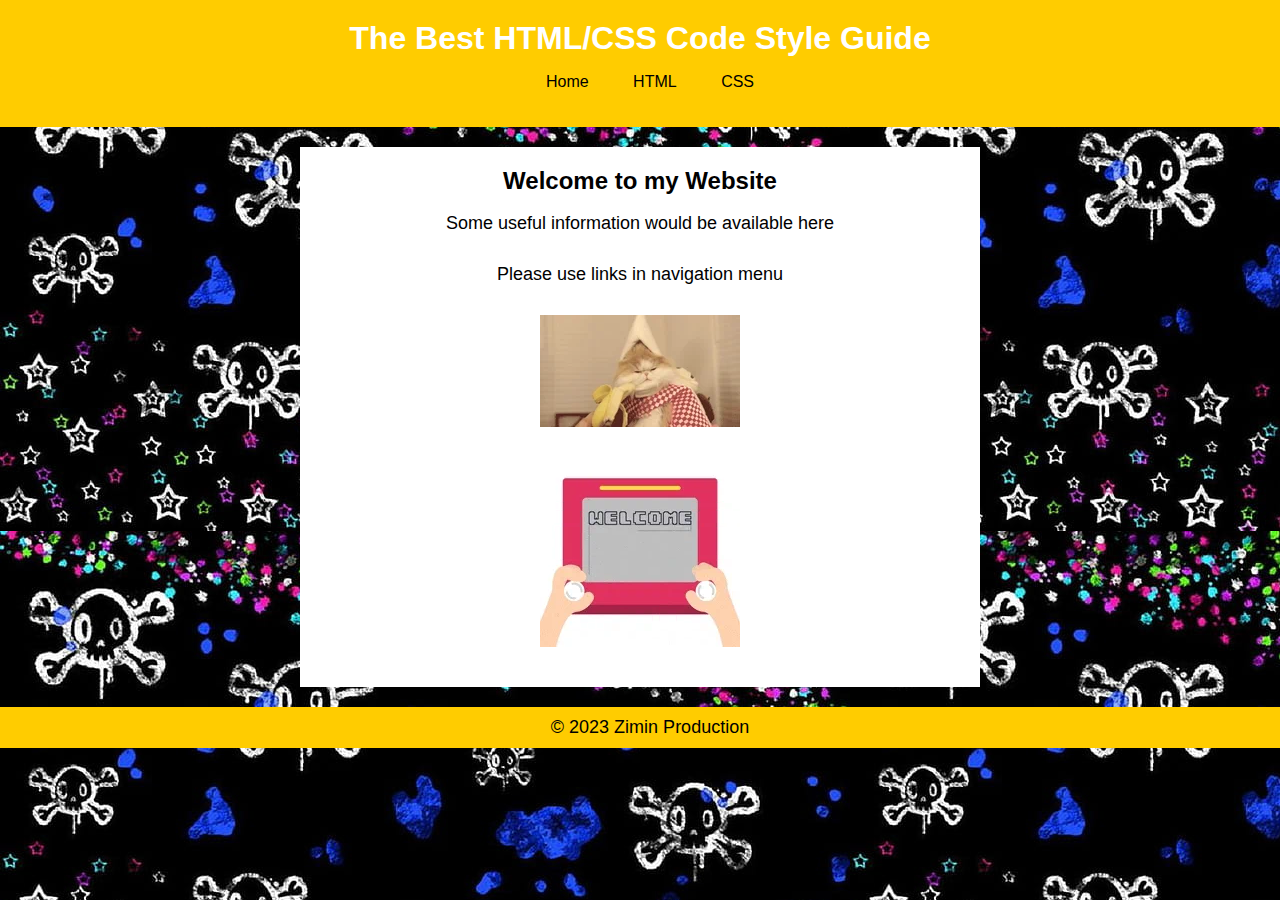
<file: index.html>
<!DOCTYPE html>
<html lang="ru">

<head>
  <meta charset="UTF-8">
  <meta name="viewport" content="width=device-width, initial-scale=1.0">

  <link rel="stylesheet" href="styles/styles.css">
  <title>Code style</title>
</head>

<body>

  <header>
    <h1>The Best HTML/CSS Code Style Guide</h1>
    <nav>
      <ul class="nav__list">
        <li class="nav__element"><a class="nav__link" href="index.html">Home</a></li>
        <li class="nav__element"><a class="nav__link" href="html.html">HTML</a></li>
        <li class="nav__element"><a class="nav__link" href="css.html">CSS</a></li>
      </ul>
    </nav>
  </header>

  <main>
    <section class="intro">
      <h2>Welcome to my Website</h2>
      <p>Some useful information would be available here</p>
      <p>Please use links in navigation menu</p>
      <figure>
        <img src="/assets/gifs/200w.webp" alt="Cat eating banana gif animation">
      </figure>
      <figure>
        <img src="/assets/gifs/200w1.webp" alt="Welcome to my website gif animation">
      </figure>
    </section>
  </main>

  <footer>
    <p>&copy; 2023 Zimin Production</p>
  </footer>

</body>

</html>
</file>
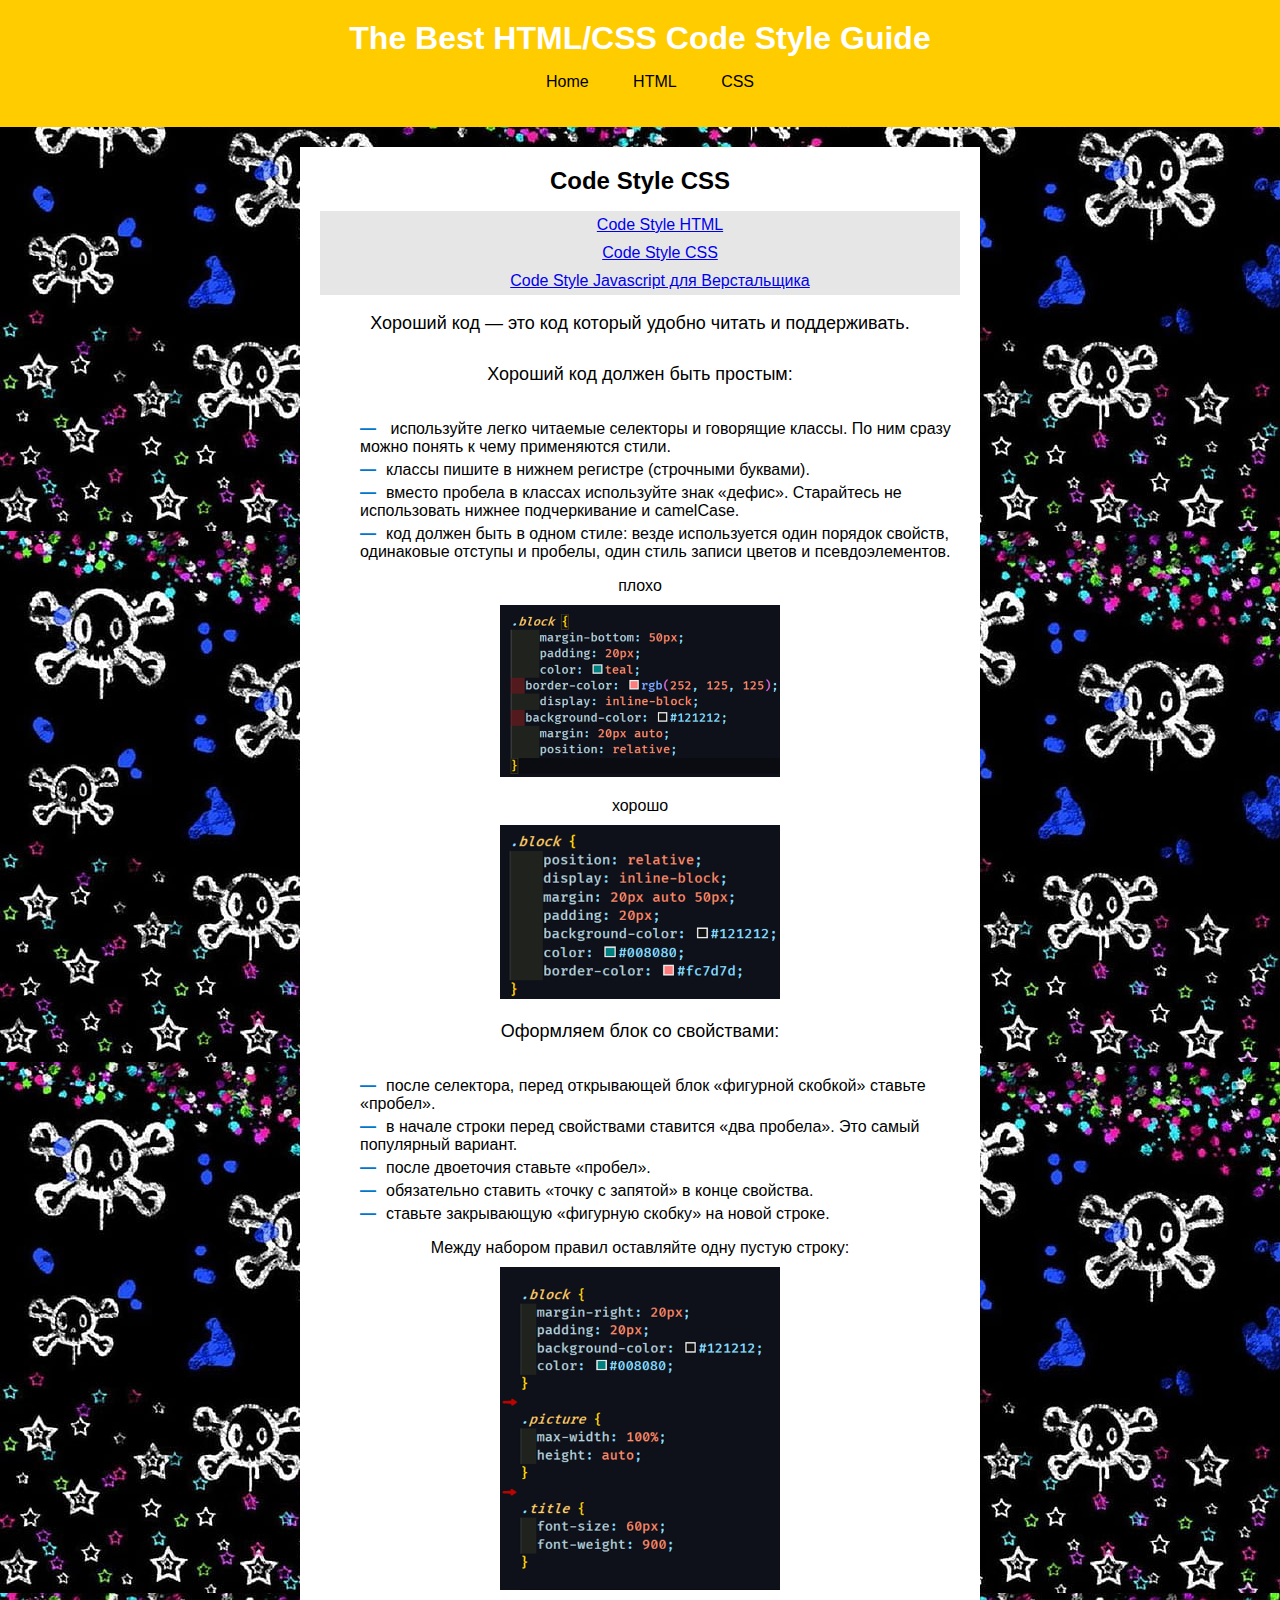
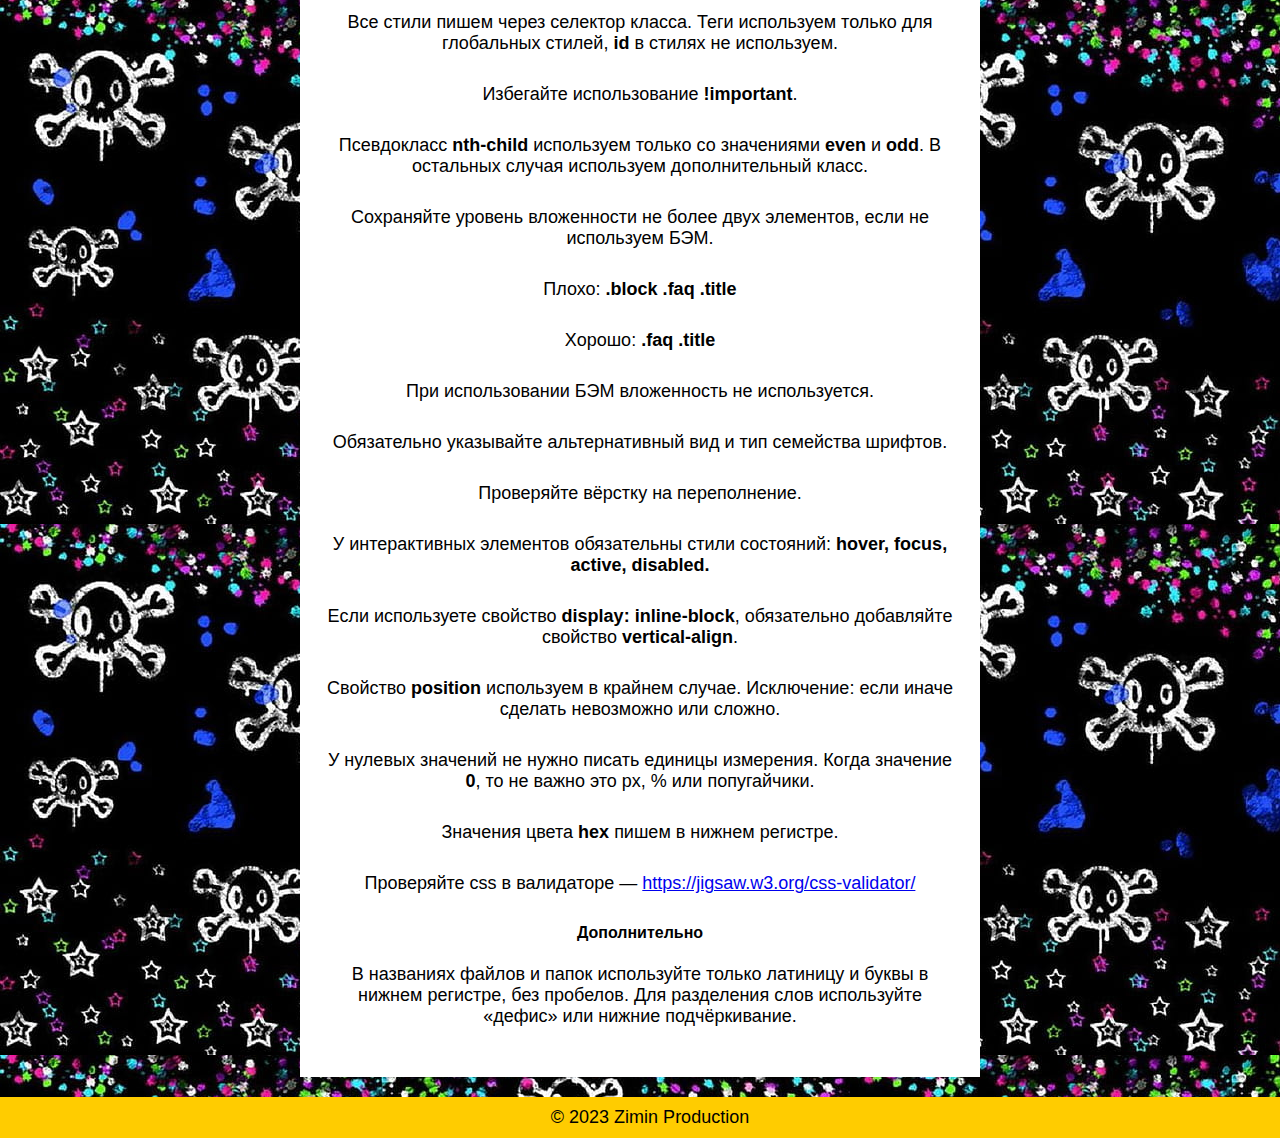
<file: css.html>
<!DOCTYPE html>
<html lang="ru">

<head>
  <meta charset="UTF-8">
  <meta name="viewport" content="width=device-width, initial-scale=1.0">

  <link rel="stylesheet" href="styles/styles.css">
  <title>Code style - CSS</title>
</head>

<body>

  <header>
    <h1>The Best HTML/CSS Code Style Guide</h1>
    <nav>
      <ul class="nav__list">
        <li class="nav__element"><a class="nav__link" href="index.html">Home</a></li>
        <li class="nav__element"><a class="nav__link" href="html.html">HTML</a></li>
        <li class="nav__element"><a class="nav__link" href="css.html">CSS</a></li>
      </ul>
    </nav>
  </header>

  <main>
    <article>
      <h2>Code Style CSS</h2>

      <aside>
        <ul class="recommended-links__list">
          <li class="recommended-links__element">
            <a href="https://www.notion.so/Code-Style-HTML-6cabd2a939ad42f086410779e18a1066?pvs=21">Code Style HTML</a>
          </li>
          <li class="recommended-links__element">
            <a href="https://www.notion.so/Code-Style-CSS-5021e31124f8489a9bce3a7097e99858?pvs=21">Code Style CSS</a>
          </li>
          <li class="recommended-links__element">
            <a href="https://www.notion.so/Code-Style-Javascript-b46b53a200ba41cb81b4bfcb9ba283ca?pvs=21">Code Style Javascript для Верстальщика</a>
          </li>
        </ul>
      </aside>

      <p>Хороший код — это код который удобно читать и поддерживать.</p>

      <p>Хороший код должен быть простым:</p>
      <ul class="bullet-dash__list">
        <li class="bullet-dash__element">
          используйте легко читаемые селекторы и говорящие классы. По ним сразу можно понять к чему применяются стили.
        </li>
        <li class="bullet-dash__element">классы пишите в нижнем регистре (строчными буквами).</li>
        <li class="bullet-dash__element">вместо пробела в классах используйте знак «дефис». Старайтесь не использовать нижнее подчеркивание и
          camelCase.</li>
        <li class="bullet-dash__element">код должен быть в одном стиле: везде используется один порядок свойств, одинаковые отступы и пробелы, один
          стиль записи цветов и псевдоэлементов.</li>
      </ul>

      <figure>
        <figcaption>плохо</figcaption>
        <img src="assets/article/css/style-bad.png" alt="Пример плохого расположения свойств стилей">
      </figure>
      <figure>
        <figcaption>хорошо</figcaption>
        <img src="assets/article/css/style-good.png" alt="Пример хорошего расположения свойств стилей">
      </figure>

      <p>Оформляем блок со свойствами:</p>
      <ul class="bullet-dash__list">
        <li class="bullet-dash__element">после селектора, перед открывающей блок «фигурной скобкой» ставьте «пробел».</li>
        <li class="bullet-dash__element">в начале строки перед свойствами ставится «два пробела». Это самый популярный вариант.</li>
        <li class="bullet-dash__element">после двоеточия ставьте «пробел».</li>
        <li class="bullet-dash__element">обязательно ставить «точку с запятой» в конце свойства.</li>
        <li class="bullet-dash__element">ставьте закрывающую «фигурную скобку» на новой строке.</li>
      </ul>

      <figure>
        <figcaption>Между набором правил оставляйте одну пустую строку:</figcaption>
        <img src="assets/article/css/newline.png" alt="Пример стилей с переносом строки после каждого элемента">
      </figure>

      <p>Все стили пишем через селектор класса. Теги используем только для глобальных стилей, <b>id</b> в стилях не
        используем.</p>

      <p>Избегайте использование <b>!important</b>.</p>

      <p>Псевдокласс <b>nth-child</b> используем только со значениями <b>even</b> и <b>odd</b>. В остальных случая
        используем дополнительный класс.</p>

      <p>Сохраняйте уровень вложенности не более двух элементов, если не используем БЭМ.</p>
      <p>Плохо: <b>.block .faq .title</b></p>
      <p>Хорошо: <b>.faq .title</b></p>

      <p>При использовании БЭМ вложенность не используется.</p>
      <p>Обязательно указывайте альтернативный вид и тип семейства шрифтов.</p>
      <p>Проверяйте вёрстку на переполнение.</p>
      <p>У интерактивных элементов обязательны стили состояний: <b>hover, focus, active, disabled.</b></p>
      <p>Если используете свойство <b>display: inline-block</b>, обязательно добавляйте свойство <b>vertical-align</b>.
      </p>
      <p>Свойство <b>position</b> используем в крайнем случае. Исключение: если иначе сделать невозможно или сложно.</p>
      <p>У нулевых значений не нужно писать единицы измерения. Когда значение <b>0</b>, то не важно это px, % или
        попугайчики.</p>
      <p>Значения цвета <b>hex</b> пишем в нижнем регистре.</p>
      <p>Проверяйте css в валидаторе — <a
          href="https://jigsaw.w3.org/css-validator/">https://jigsaw.w3.org/css-validator/</a></p>

      <section>
        <h4>Дополнительно</h4>
        <p>В названиях файлов и папок используйте только латиницу и буквы в нижнем регистре, без пробелов. Для
          разделения слов используйте «дефис» или нижние подчёркивание. </p>
      </section>
    </article>
  </main>

  <footer>
    <p>&copy; 2023 Zimin Production</p>
  </footer>

</body>

</html>
</file>
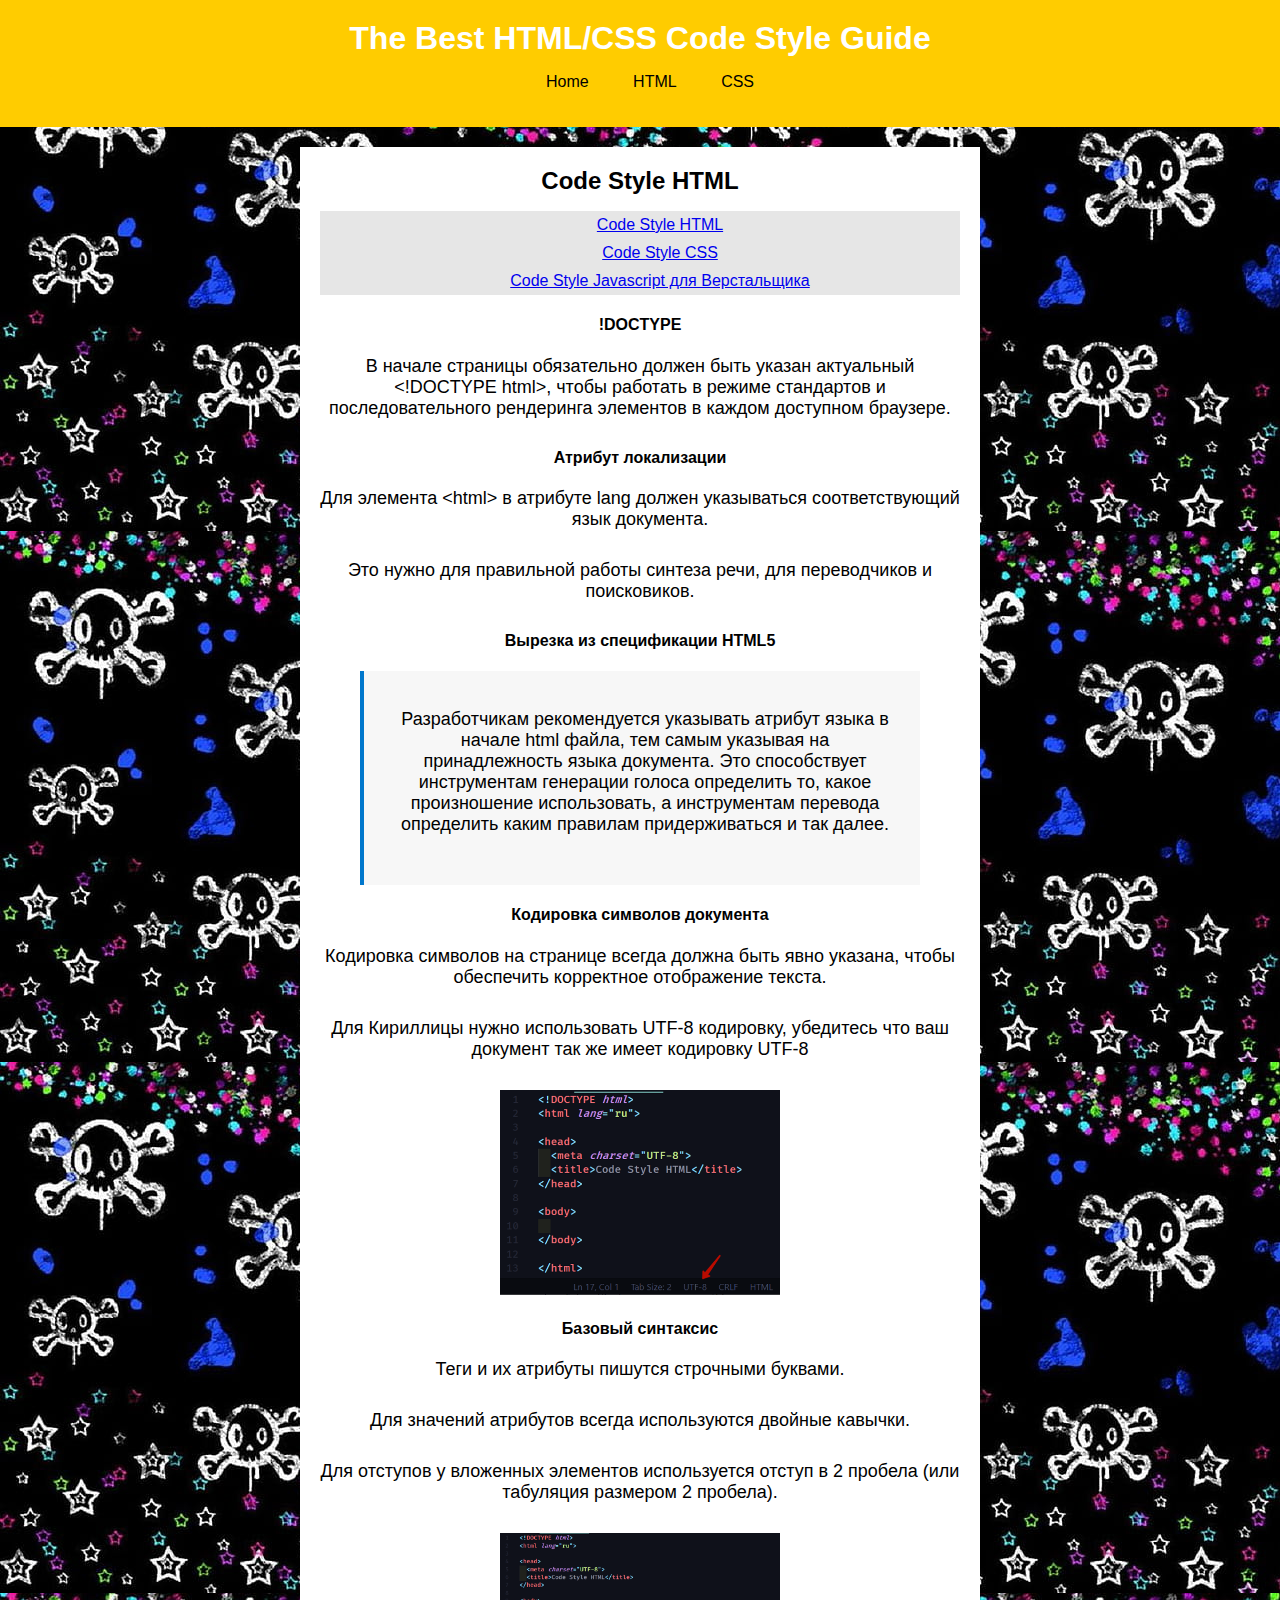
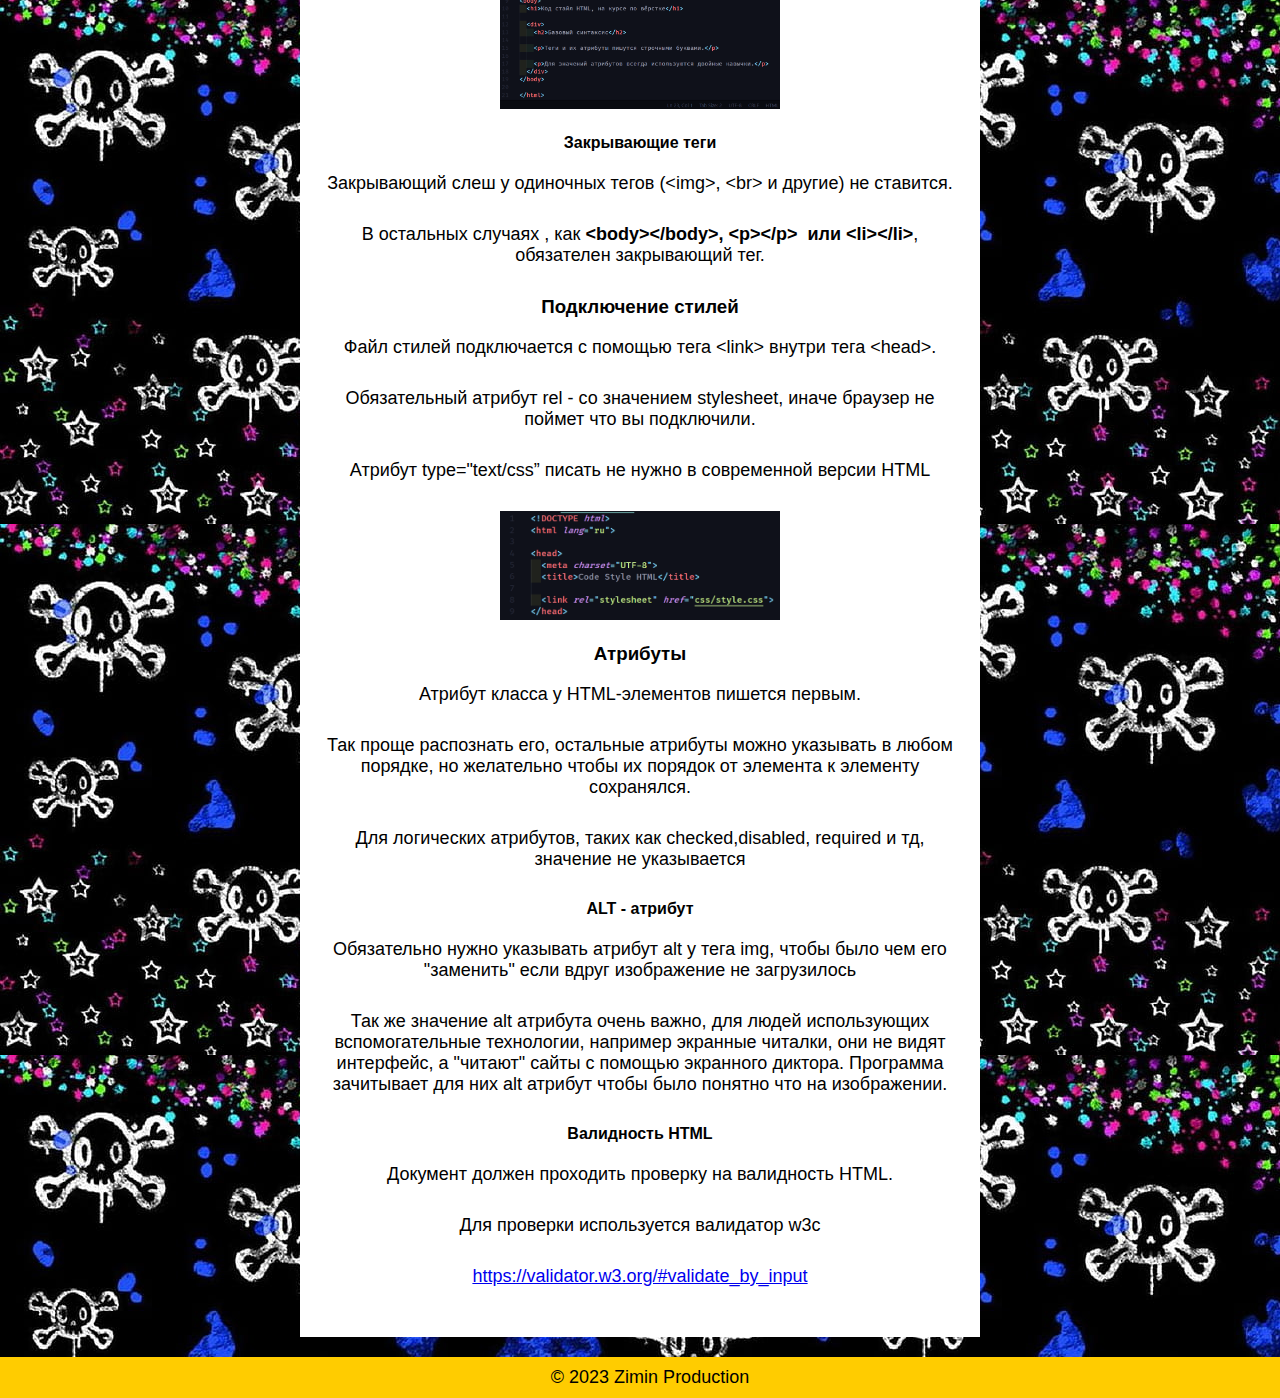
<file: html.html>
<!DOCTYPE html>
<html lang="ru">

<head>
  <meta charset="UTF-8">
  <meta name="viewport" content="width=device-width, initial-scale=1.0">

  <link rel="stylesheet" href="styles/styles.css">
  <title>Code style - HTML</title>
</head>

<body>

  <header>
    <h1>The Best HTML/CSS Code Style Guide</h1>
    <nav>
      <ul class="nav__list">
        <li class="nav__element"><a class="nav__link" href="index.html">Home</a></li>
        <li class="nav__element"><a class="nav__link" href="html.html">HTML</a></li>
        <li class="nav__element"><a class="nav__link" href="css.html">CSS</a></li>
      </ul>
    </nav>
  </header>

  <main>
    <article>
      <h2>Code Style HTML</h2>

      <aside>
        <ul class="recommended-links__list">
          <li class="recommended-links__element">
            <a href="https://www.notion.so/Code-Style-HTML-6cabd2a939ad42f086410779e18a1066?pvs=21">Code Style HTML</a>
          </li>
          <li class="recommended-links__element">
            <a href="https://www.notion.so/Code-Style-CSS-5021e31124f8489a9bce3a7097e99858?pvs=21">Code Style CSS</a>
          </li>
          <li class="recommended-links__element">
            <a href="https://www.notion.so/Code-Style-Javascript-b46b53a200ba41cb81b4bfcb9ba283ca?pvs=21">Code Style Javascript для Верстальщика</a>
          </li>
        </ul>
      </aside>

      <section>
        <h4>!DOCTYPE</h4>
        <p>В начале страницы обязательно должен быть указан актуальный &lt;!DOCTYPE html&gt;, чтобы работать в режиме
          стандартов и последовательного рендеринга элементов в каждом доступном браузере.</p>
      </section>

      <section>
        <h4>Атрибут локализации</h4>
        <p>Для элемента &lt;html&gt; в атрибуте lang должен указываться соответствующий язык документа.</p>
        <p>Это нужно для правильной работы синтеза речи, для переводчиков и поисковиков.</p>

        <section>
          <h4>Вырезка из спецификации HTML5</h4>
          <blockquote>
            <p>Разработчикам рекомендуется указывать атрибут языка в начале html файла, тем самым указывая на
              принадлежность языка документа. Это способствует инструментам генерации голоса определить то, какое
              произношение использовать, а инструментам перевода определить каким правилам придерживаться и так далее.
            </p>
          </blockquote>
        </section>
      </section>

      <section>
        <h4>Кодировка символов документа</h4>
        <p>Кодировка символов на странице всегда должна быть явно указана, чтобы обеспечить корректное отображение
          текста.</p>
        <p>Для Кириллицы нужно использовать UTF-8 кодировку, убедитесь что ваш документ так же имеет кодировку UTF-8
        </p>

        <figure>
          <img class="article-image" src="assets/article/html/utf-8.png" alt="Выбор UTF-8 кодировки в настройках">
        </figure>
      </section>

      <section>
        <h4>Базовый синтаксис</h4>
        <p>Теги и их атрибуты пишутся строчными буквами.</p>
        <p>Для значений атрибутов всегда используются двойные кавычки.</p>
        <p>Для отступов у вложенных элементов используется отступ в 2 пробела (или табуляция размером 2 пробела).</p>

        <figure>
          <img class="article-image" src="assets/article/html/syntax.png" alt="Пример базового синтаксиса">
        </figure>
      </section>

      <section>
        <h4>Закрывающие теги</h4>
        <p>Закрывающий слеш у одиночных тегов (&lt;img&gt;,&nbsp;&lt;br&gt;&nbsp;и другие) не ставится.</p>
        <p>В остальных случаях , как<b>&nbsp;&lt;body&gt;&lt;/body&gt;, &lt;p&gt;&lt;/p&gt;
            &nbsp;или&nbsp;&lt;li&gt;&lt;/li&gt;</b>, обязателен закрывающий тег.</p>
      </section>

      <section>
        <h3>Подключение стилей</h3>
        <p>Файл стилей подключается с помощью&nbsp;тега &lt;link&gt;&nbsp;внутри тега&nbsp;&lt;head&gt;. </p>
        <p>Обязательный атрибут rel - со значением stylesheet, иначе браузер не поймет что вы подключили.</p>
        <p>Атрибут type="text/css” писать не нужно в современной версии HTML</p>

        <figure>
          <img class="article-image" src="assets/article/html/styles.png" alt="Демонстрация подключения стилей">
        </figure>
      </section>

      <section>
        <h3>Атрибуты</h3>
        <p>Атрибут класса у HTML-элементов пишется первым. </p>
        <p>Так проще распознать его, остальные атрибуты можно указывать в любом порядке, но желательно чтобы их
          порядок от элемента к элементу сохранялся.</p>
        <p>Для логических атрибутов, таких как checked,disabled, required и тд, значение не указывается</p>

        <section>
          <h4>ALT - атрибут</h4>
          <p>Обязательно нужно указывать атрибут alt у тега img, чтобы было чем его "заменить" если вдруг изображение
            не загрузилось</p>
          <p>Так же значение alt атрибута очень важно, для людей использующих вспомогательные технологии, например
            экранные читалки, они не видят интерфейс, а "читают" сайты с помощью экранного диктора. Программа
            зачитывает для них alt атрибут чтобы было понятно что на изображении.</p>
        </section>

        <section>
          <h4>Валидность HTML</h4>
          <p>Документ должен проходить проверку на валидность HTML. </p>
          <p>Для проверки используется валидатор w3c</p>
          <p><a href="https://validator.w3.org/#validate_by_input">https://validator.w3.org/#validate_by_input</a></p>
        </section>
      </section>
    </article>
  </main>

  <footer>
    <p>&copy; 2023 Zimin Production</p>
  </footer>

</body>

</html>
</file>
<file: styles/styles.css>
@import "main.css";
@import "nav.css";
@import "article.css";
</file>
